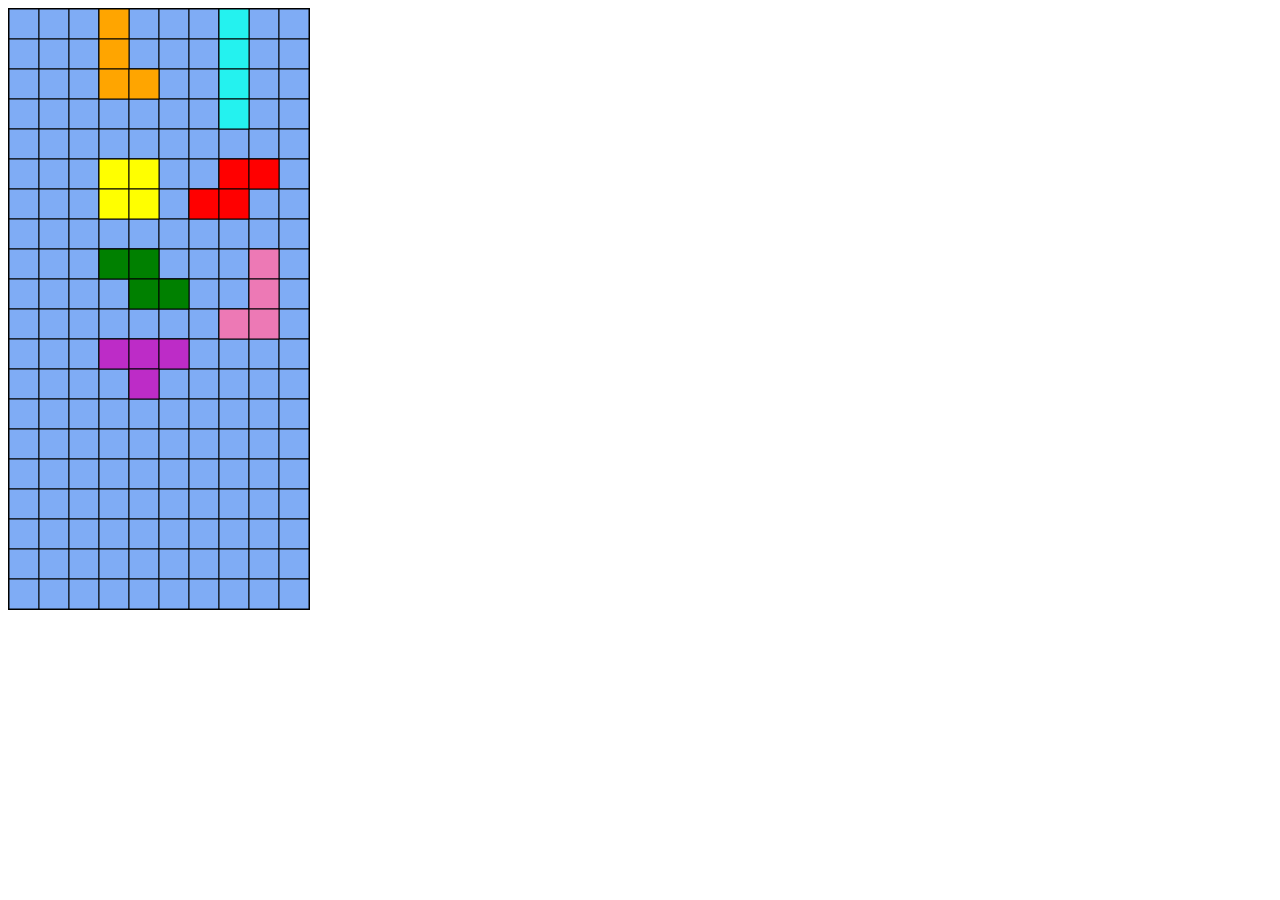
<file: Homework4/index.html>
<!--
    GitHib repository
    https://github.com/sebyschlachter/Homeworks_SV_JS_2020
-->
<!DOCTYPE html>
<html>

<head>
    <script src="main.js" type="module"></script>
</head>

<body>
    <canvas id="canvasId" width="300px" height="600px" style="border: 1px solid;"></canvas>
</body>

</html>
</file>
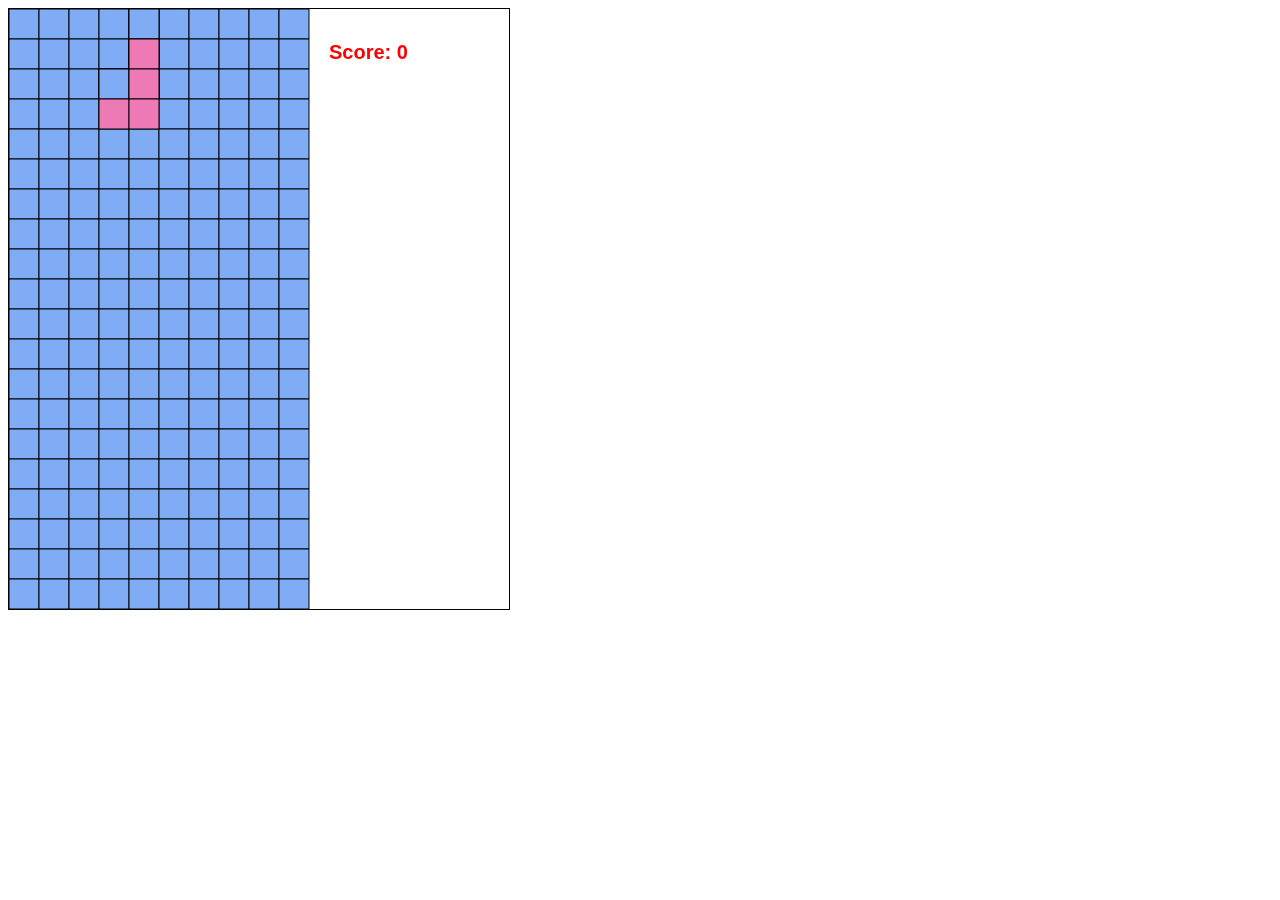
<file: Homework5/index.html>
<!DOCTYPE html>
<html>

<head>
    <script src="main.js" type="module"></script>
</head>

<body>
    <canvas id="canvasId" width="500px" height="600px" style="border: 1px solid;"></canvas>
</body>

</html>
</file>
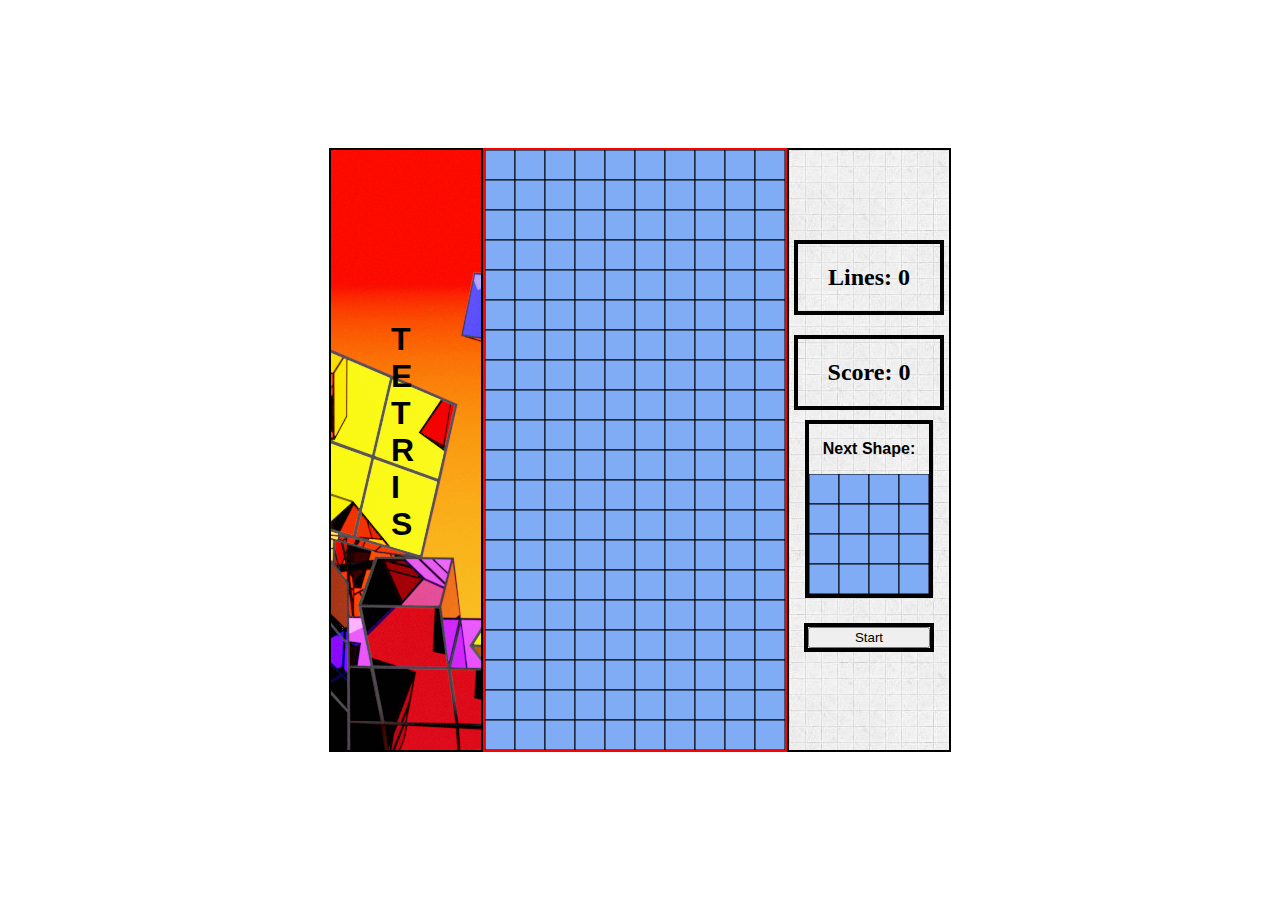
<file: Homework6/index.html>
<!--
    https://github.com/sebyschlachter/Homeworks_SV_JS_2020/tree/master/Homework6
-->
<html>

<head>
    <link rel="stylesheet" type="text/css" href="style.css">
    <script src="main.js" type="module"></script>
</head>

<body>
    <div id="leftSide">
        <h1>TETRIS</h1>
    </div>
    <div id="centerSide">
        <canvas id="canvasId" width="300px" height="600px"></canvas>
    </div>
    <div id="rightSide">
        <div id="lines">
            <h2>Lines: <strong id="linesNumber">0</strong></h2>
        </div>
        <div id="scorePlaceHolder">
            <h2>Score: <strong id="score">0</strong></h2>
        </div>
        <div id="canvasNextShape">
            <p>Next Shape:</p>
            <canvas id="canvasIdNextShape" width="150px" height="120px"></canvas>
        </div>
        <div id="startGameDiv">
            <button id="startGame">Start</button>
        </div>
        <div id="gameOver">
            <h2>GAME OVER!</h2>
        </div>
    </div>
</body>

</html>
</file>
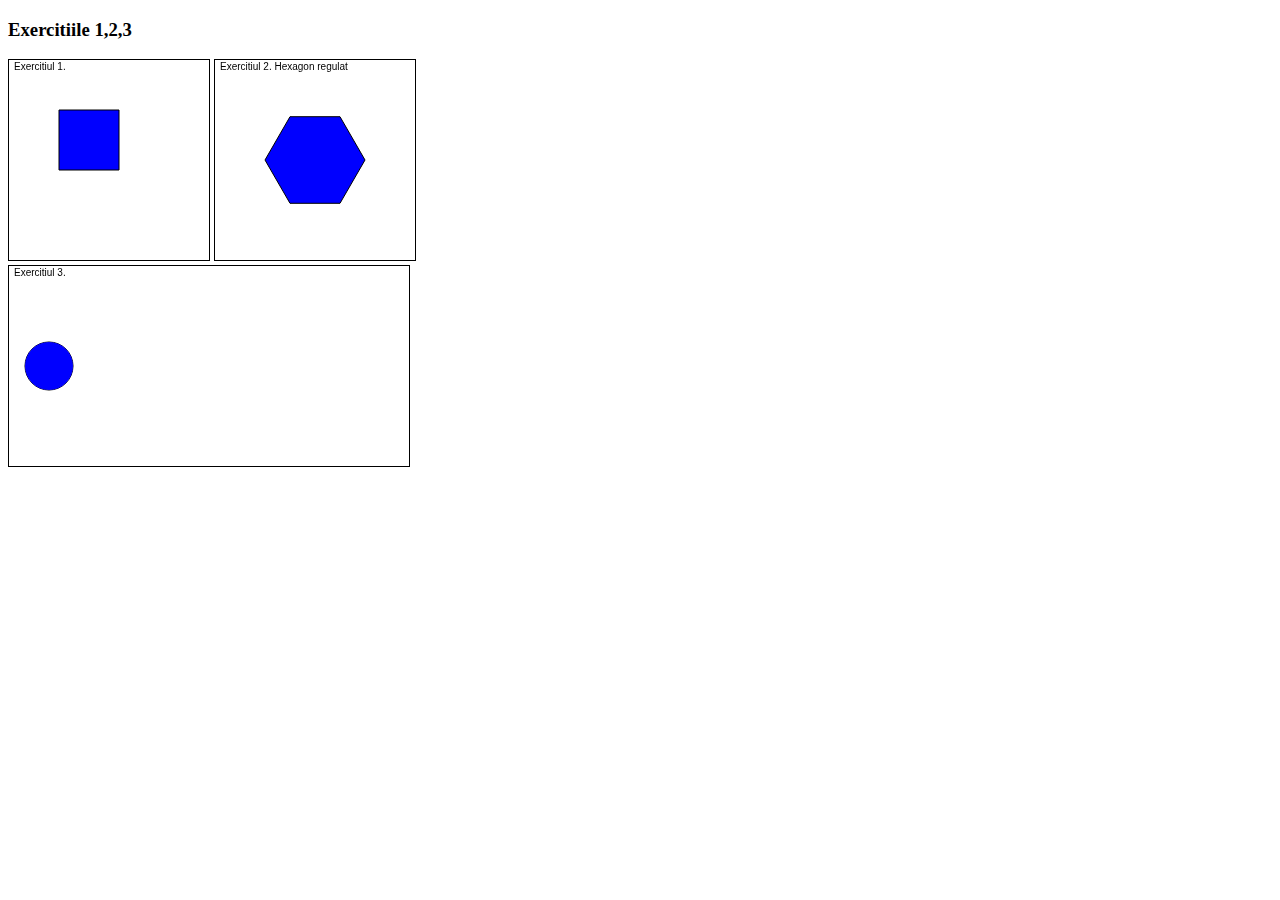
<file: Homework3/tema-curs3Ex1-2-3.html>
<!--Tema curs 3
Repository: https://github.com/sebyschlachter/Homeworks_SV_JS_2020
-->
<!DOCTYPE html>
<html>
    <head></head>
    <body>
        <h3>Exercitiile 1,2,3</h3>
        <canvas id="canvasEx1" width="200" height="200" style="border: 1px solid;"></canvas>
        <canvas id="canvasEx2" width="200" height="200" style="border: 1px solid;"></canvas><br>
        <canvas id="canvasEx3" width="400" height="200" style="border: 1px solid;margin: 0;"></canvas>
        <script src="tema3Ex1-2-3.js"></script>
    </body>
</html>
</file>
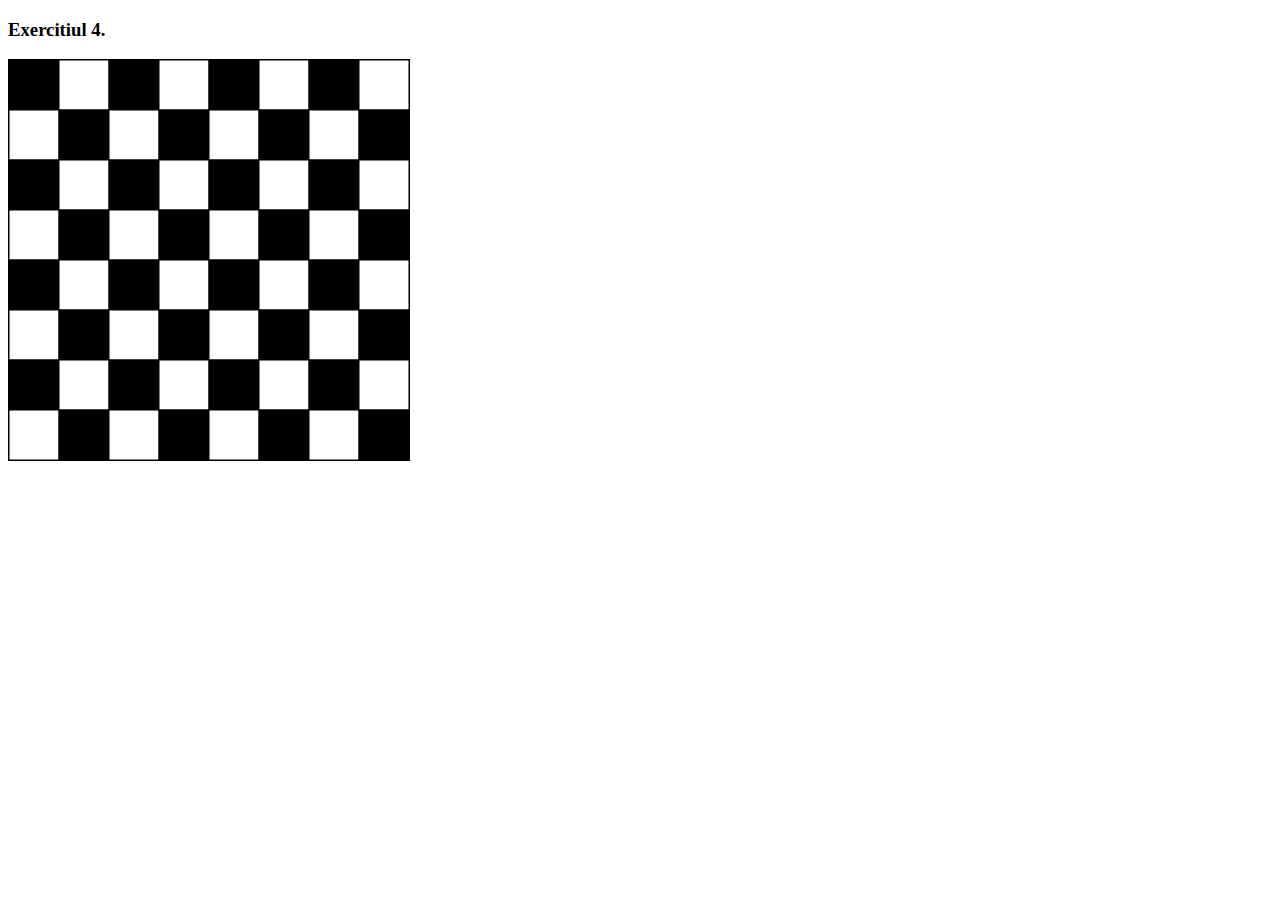
<file: Homework3/tema-curs3Ex4.html>
<!--Tema curs 3 Exercitiul 4
Repository: https://github.com/sebyschlachter/Homeworks_SV_JS_2020
-->
<!DOCTYPE html>
<html>
    <head></head>
    <body>
        <h3>Exercitiul 4.</h3>
        <canvas id="canvasEx4" width="400" height="400" style="border: 1px solid;"></canvas>
        <script src="tema3Ex4.js"></script>
    </body>
</html>
</file>
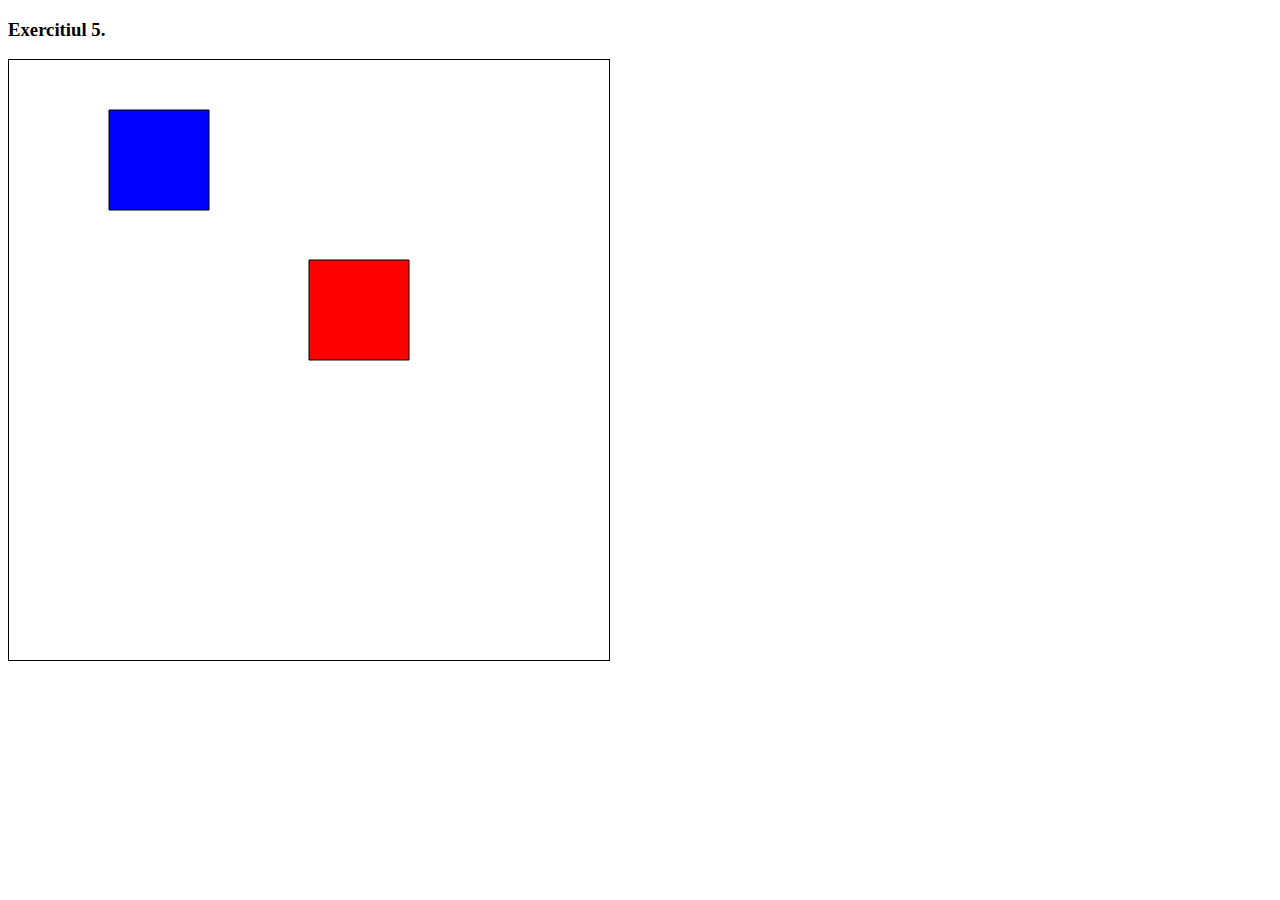
<file: Homework3/tema-curs3Ex5.html>
<!--Tema curs 3 Exercitiul 5
Repository: https://github.com/sebyschlachter/Homeworks_SV_JS_2020
-->
<!DOCTYPE html>
<html>
    <head></head>
    <body>
        <h3>Exercitiul 5.</h3>
        <canvas id="canvasEx5" width="600" height="600" style="border: 1px solid;"></canvas>
        <script src="tema3Ex5.js"></script>
    </body>
</html>
</file>
<file: Homework6/style.css>
body {
    margin: 0;
    display: flex;
    align-items: center;
    justify-content: center;
}

#leftSide {
    float: left;
    width: 150px;
    height: 600px;
    border: 2px solid black;
    background-image: url("poza1.png");
}

#leftSide h1 {
    word-wrap: break-word;
    width: 20px;
    padding-left: 40%;
    padding-top: 150px;
    /*font-weight: bold;*/
    font-family: Arial, Helvetica, sans-serif;
}

#centerSide {
    float: left;
    border: 2px solid red;
}

#rightSide {
    border: 2px solid black;
    padding-left: 5px;
    padding-right: 5px;
    padding-top: 90px;
    float: left;
    width: 150px;
    height: 510px;
    background-image: url("poza4.jpg");
}

#lines {
    border: 4px solid black;
    text-align: center;
}

#scorePlaceHolder {
    border: 4px solid black;
    text-align: center;
    margin-top: 20px;
}

#canvasNextShape {
    border: 4px solid black;
    margin-top: 10px;
    margin-left: 11px;
    margin-right: 11px;
}

#canvasNextShape p {
    text-align: center;
    font-family: Arial, Helvetica, sans-serif;
    font-weight: bold;
}

#startGameDiv {
    margin-top: 25px;
    border: 4px solid black;
    text-align: center;
    margin-left: 10px;
    margin-right: 10px;
}

#startGame {
    width: 100%;
}

#gameOver {
    color: red;
    padding-left: 30px;
    visibility: hidden;
}
</file>
